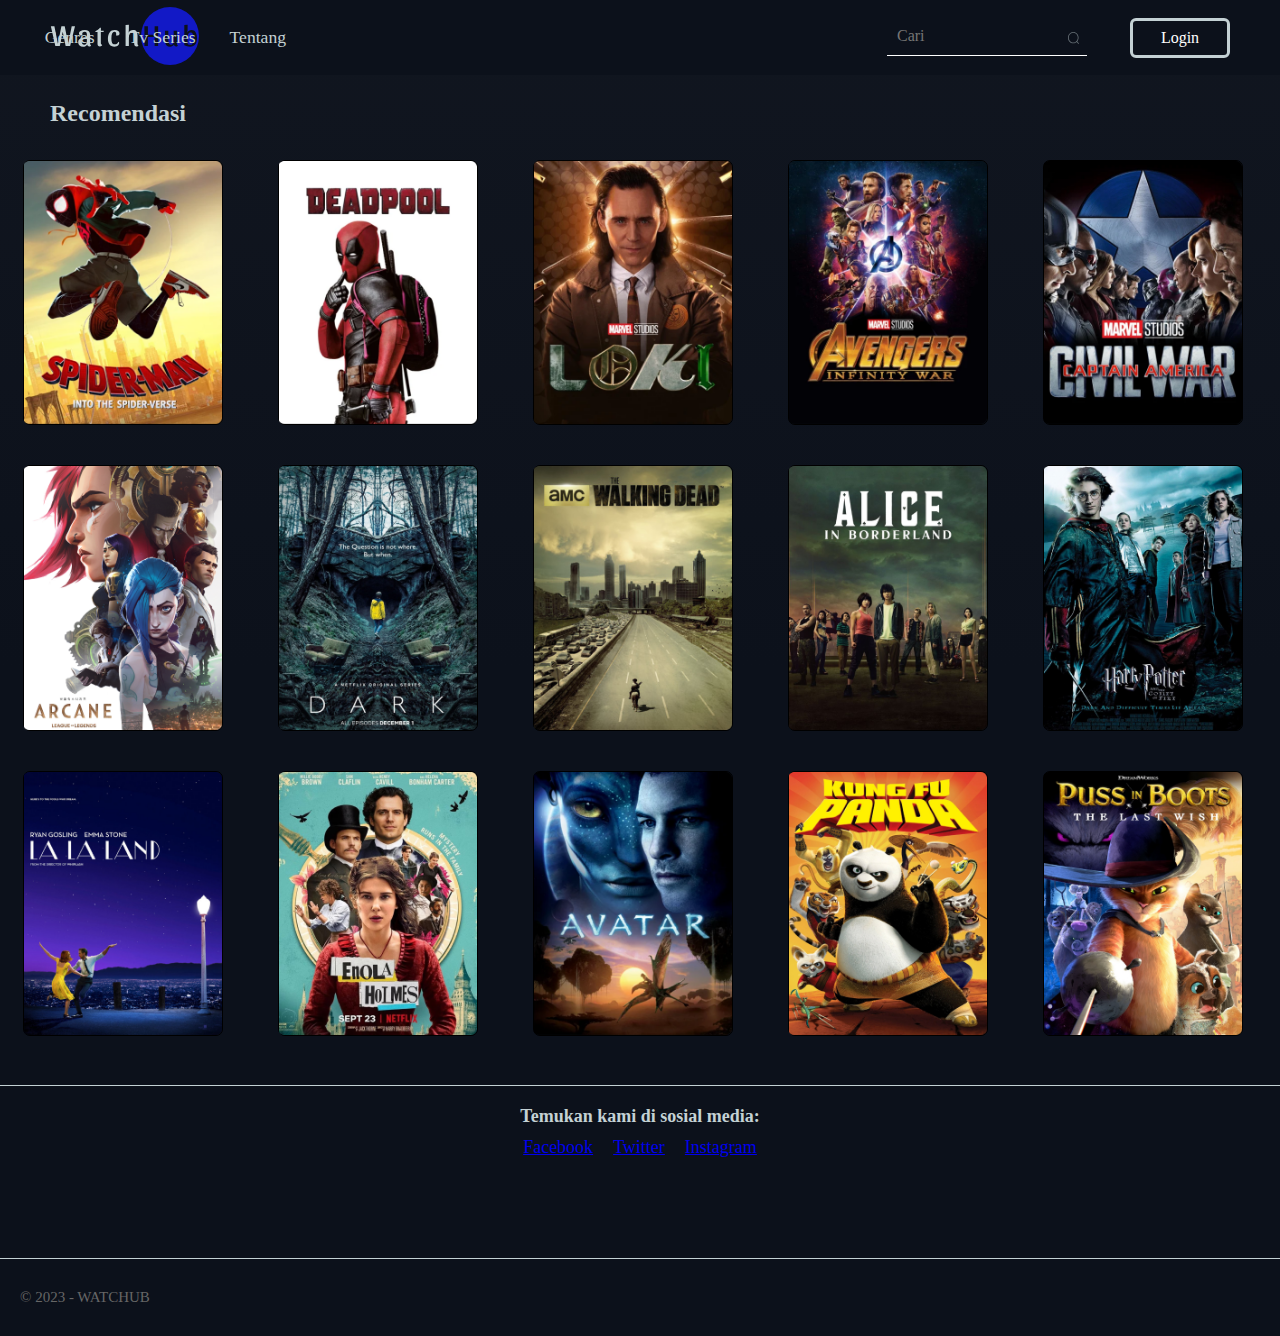
<file: index.html>
<!DOCTYPE html>
<html lang="en">
  <head>
    <meta charset="UTF-8" />
    <meta http-equiv="X-UA-Compatible" content="IE=edge" />
    <meta name="viewport" content="width=device-width, initial-scale=1.0" />
    <title>WatchHub</title>
    <link rel="icon" type="image/png" href="asset/logo/Group 13.svg">
    <link rel="stylesheet" href="style.css" />
  </head>
  <body>
    <header>
      <a href="index.html" class="logowh">
        <img src="asset/logo/Group 8.svg" class="logo" />
      </a>
      <nav class="navbar">
        <a href="genre.html">Genres</a>
        <li class="dropdown">
          <a href="javascript:void(0)" class="dropbtn">Tv Series</a>
          <div class="dropdown-content">
            <a href="#">Netflix</a>
            <a href="#">HBO</a>
            <a href="#">Disney+ Hotstar</a>
          </div>
        </li>
        <a href="tentang.html">Tentang</a>
        <form class="search-form">
          <input class="search-input" type="text" placeholder="Cari" />
          <button class="search-button" type="submit">
            <img src="asset/icon/Search (1).svg" alt="searching" />
          </button>
        </form>
        <button class="btn-daftar" onclick="window.location.href='register.html'">
          Login
        </button>
      </nav>
    </header>

    <!-- NAVBAR END -->

    <!-- CAROUSEL -->
    <div class="carousel-container">
      <div class="carousel"></div>
    </div>
    <!-- CAROUSEL END -->

    <!-- CARD CONTENT -->
    <div class="rekomendasi">
      <h2>Recomendasi</h2>
    </div>
    <div class="cards">
      <div class="card">
        <img src="asset/img/milesmorales.png" alt="gambar" />
        <div class="card-text">
          <h3>Spiderman: Into the Spider-Verse</h3>
          <p>
            Memperkenalkan remaja Brooklyn, Miles Morales, dan kemungkinan tak
            terbatas...
          </p>
        </div>
      </div>
      <div class="card">
        <img src="asset/img/deadpool.png" alt="gambar" />
        <div class="card-text">
          <h3>Deadpool</h3>
          <p>
            Wadi Wilson adalah tentara bayaran yang hidupnya berubah karena
            eksperimen...
          </p>
        </div>
      </div>
      <div class="card">
        <img src="asset/img/loki.png" alt="gambar" />
        <div class="card-text">
          <h3>Loki</h3>
          <p>
            Loki melanjutkan perannya sebagai "God of Mischief dalamserial
            terbaru dari...
          </p>
        </div>
      </div>
      <div class="card">
        <img src="asset/img/invinitywar.png" alt="gambar" />
        <div class="card-text">
          <h3>Avengers: Infinity War</h3>
          <p>
            Thanos yang perkassa siap menghancurkan alam semesta, Avengers
            dan...
          </p>
        </div>
      </div>
      <div class="card">
        <img src="asset/img/civilwar.png" alt="gambar" />
        <div class="card-text">
          <h3>Avengers: Civil War</h3>
          <p>
            Keputusan pemerintah mendorong UU Registrasi Pahlawan untuk
            megatur...
          </p>
        </div>
      </div>

      <div class="card">
        <img src="asset/img/arcane.png" alt="gambar" />
        <div class="card-text">
          <h3>Arcane</h3>
          <p>
            Vi dan Powder yatim piatu akibat penyerangan di kota Zaun, yang
            sering berseteru...
          </p>
        </div>
      </div>
      <div class="card">
        <img src="asset/img/dark.png" alt="gambar" />
        <div class="card-text">
          <h3>Dark</h3>
          <p>
            Hilangnya seorang anak menyebabkan empat keluarga saling membantu
            mencari...
          </p>
        </div>
      </div>
      <div class="card">
        <img src="asset/img/twd.png" alt="gambar" />
        <div class="card-text">
          <h3>The Walking Dead</h3>
          <p>
            Deputi Sheriff Rick Grimes terbangun dari komanya dan menemukan
            dunia pasca...
          </p>
        </div>
      </div>
      <div class="card">
        <img src="asset/img/alb.png" alt="gambar" />
        <div class="card-text">
          <h3>Alice In Borederland</h3>
          <p>
            Seorang pemuda yang obsesi dengan permainan video menemukan dirinya
            berada...
          </p>
        </div>
      </div>
      <div class="card">
        <img src="asset/img/harrypotter.png" alt="gambar" />
        <div class="card-text">
          <h3>Harry Potter end The Goblet of Fire</h3>
          <p>
            Harry memulai tahun keempatnya di Hogwarts, berkompetisi dalam...
          </p>
        </div>
      </div>

      <div class="card">
        <img src="asset/img/lalaland.png" alt="gambar" />
        <div class="card-text">
          <h3>La La Land</h3>
          <p>
            Mia, seorang calon aktris, melayani kopi latte untuk bintang film di
            antara audisi...
          </p>
        </div>
      </div>
      <div class="card">
        <img src="asset/img/enola.png" alt="gambar" />
        <div class="card-text">
          <h3>Enola Holmes</h3>
          <p>
            Saat mencari ibunya yang hilang, Enola Holmes menggunakan
            keahlian...
          </p>
        </div>
      </div>
      <div class="card">
        <img src="asset/img/avatar.png" alt="gambar" />
        <div class="card-text">
          <h3>Avatar</h3>
          <p>
            Pada abad ke-22, seorang Marinir yang lumpuh dikirim ke bulan
            Pandora untuk...
          </p>
        </div>
      </div>
      <div class="card">
        <img src="asset/img/kungfupanda.png" alt="gambar" />
        <div class="card-text">
          <h3>Kungfu Panda</h3>
          <p>
            Ketika Lembah Damai terancam, Po, seekor panda yang malas,
            menemukan...
          </p>
        </div>
      </div>
      <div class="card">
        <img src="asset/img/pussinboot.png" alt="gambar" />
        <div class="card-text">
          <h3>Puss in Boots: The Last Wish</h3>
          <p>
            Puss in Boots menemukan bahwa hasratnya akan petualangan telah
            merenggut..
          </p>
        </div>
      </div>
    </div>
    <!-- CARD CONTENT END -->
    <!-- FOOTER -->
    <footer>
      <div class="top-footer">
        <h4>Temukan kami di sosial media:</h4>
        <ul>
          <li><a href="#">Facebook</a></li>
          <li><a href="#">Twitter</a></li>
          <li><a href="#">Instagram</a></li>
        </ul>
      </div>
      <div class="bottom-footer">
        <p>&copy; 2023 - WATCHUB</p>
      </div>
    </footer>

    <!-- FOOTER END -->
  </body>
</html>
</file>
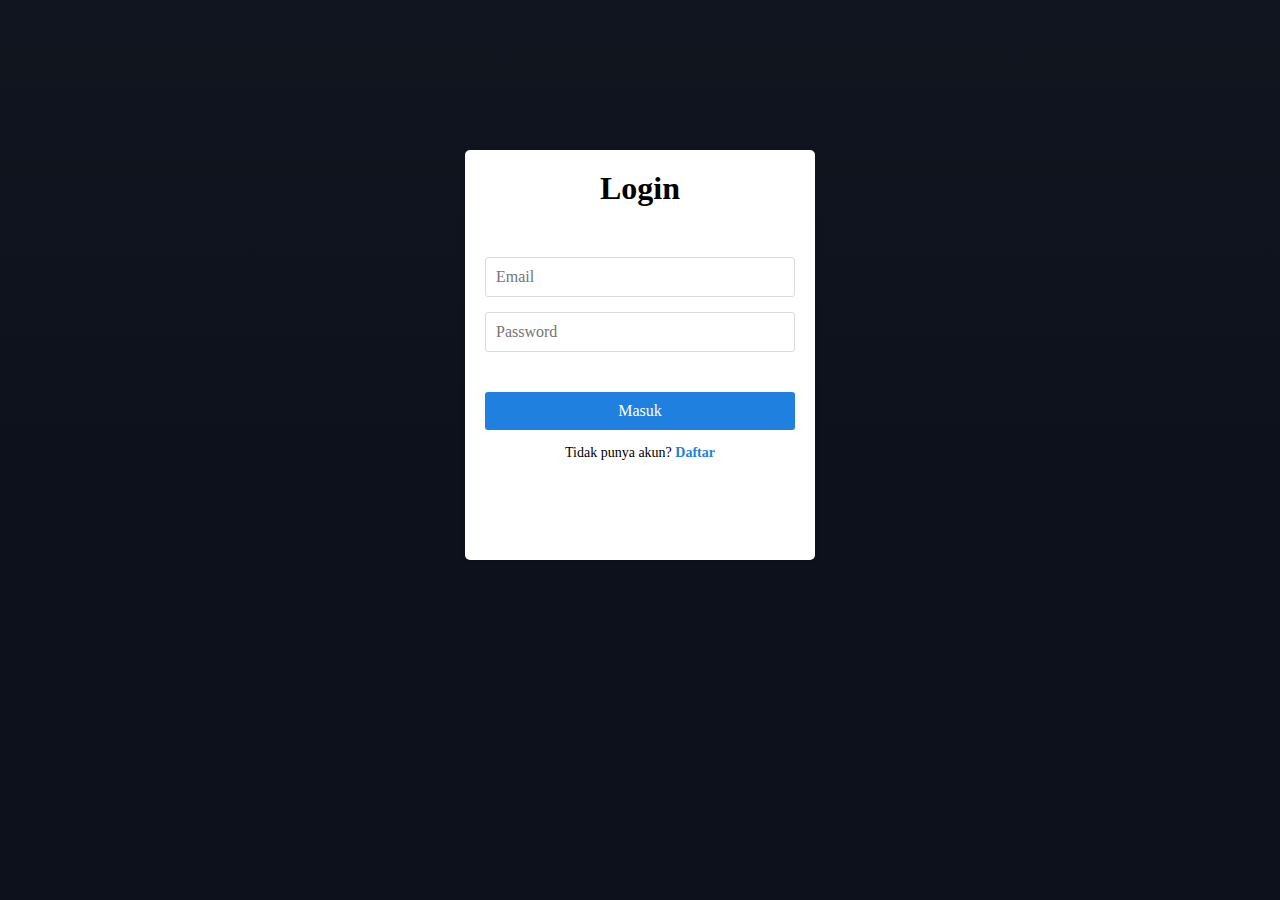
<file: login.html>
<!DOCTYPE html>
<html lang="en">
<head>
  <meta charset="UTF-8">
  <meta http-equiv="X-UA-Compatible" content="IE=edge">
  <meta name="viewport" content="width=device-width, initial-scale=1.0">
  <title>Login</title>
  <link rel="stylesheet" href="style.css">
</head>
<body bg-login>
  <div class="box-login">
  <h1>Login</h1>
  <form id="form-login">

    <input type="email" id="email" name="email" placeholder="Email" required>

    <input type="password" id="password" name="password" minlength="6" placeholder="Password" required>

    <button class="btn-login" type="submit">Masuk</button>
  </form>
  <div class="signup-link">
    Tidak punya akun? <a href="register.html">Daftar</a>
  </div>
</div>
  <script src="login.js"></script>
</body>
</html>
</file>
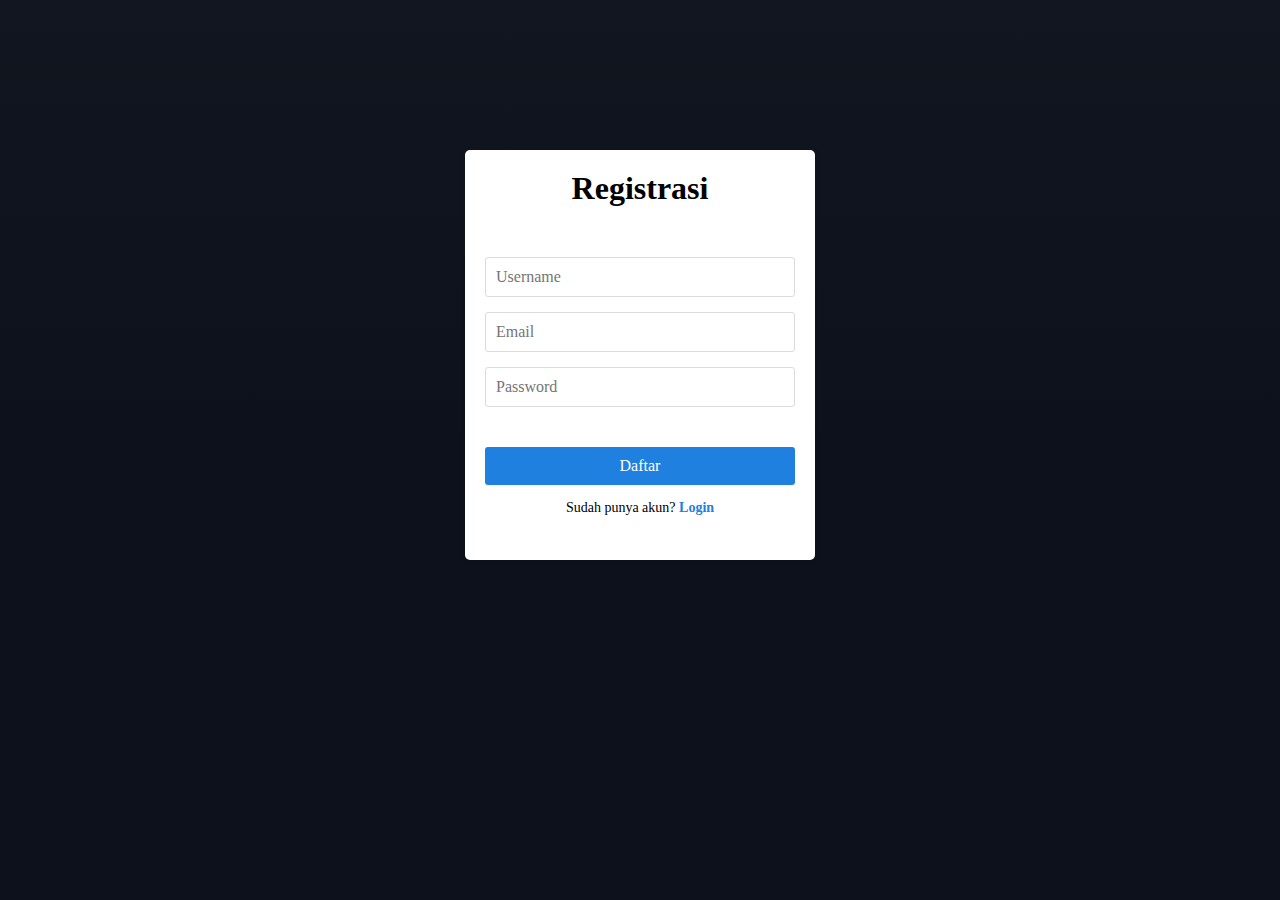
<file: register.html>
<!DOCTYPE html>
<html lang="en">
<head>
  <meta charset="UTF-8">
  <meta http-equiv="X-UA-Compatible" content="IE=edge">
  <meta name="viewport" content="width=device-width, initial-scale=1.0">
  <title>Registrasi</title>
  <link rel="stylesheet" href="style.css">
</head>
<body bg-register>
  <div class="box-register">
  <h1>Registrasi</h1>
  <form id="form-registrasi">
    <input type="text" id="nama" name="nama" placeholder="Username" required>

    <input type="email" id="email" name="email" placeholder="Email" required>

    <input type="password" id="password" name="password" minlength="6" placeholder="Password" required>

    <button class="btn-register" type="submit">Daftar</button>
  </form>
  <div class="signup-link">
    Sudah punya akun? <a href="login.html">Login</a>
  </div>
</div>
  <script src="register.js"></script>
</body>
</html>
</file>
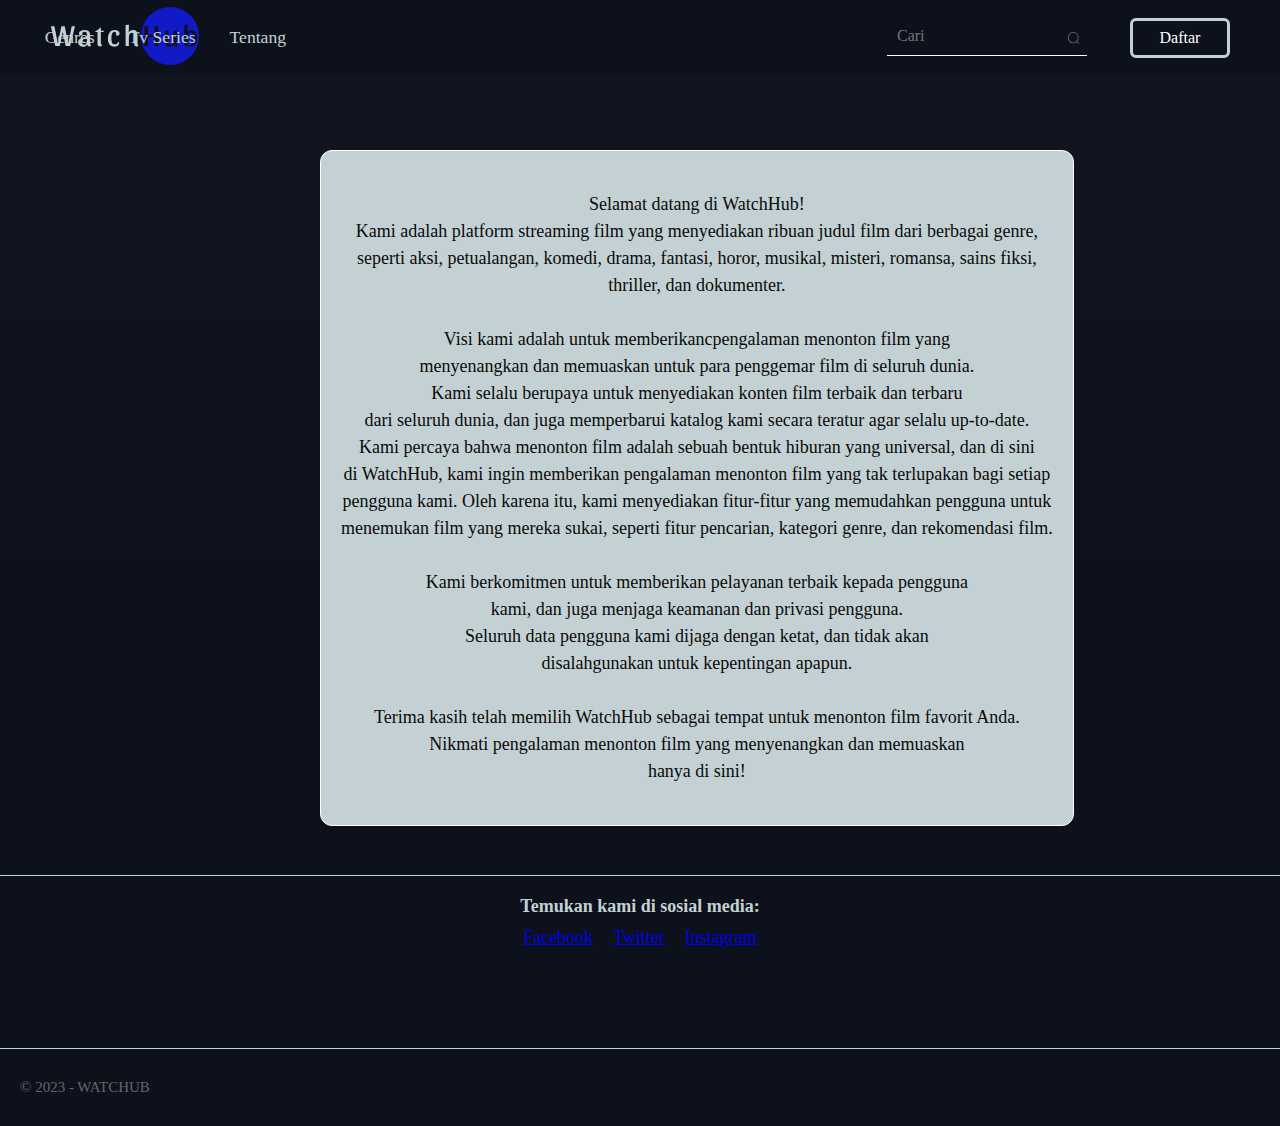
<file: tentang.html>
<!DOCTYPE html>
<html lang="en">
  <head>
    <meta charset="UTF-8" />
    <meta http-equiv="X-UA-Compatible" content="IE=edge" />
    <meta name="viewport" content="width=device-width, initial-scale=1.0" />
    <title>Tentang</title>
    <link rel="icon" type="image/png" href="asset/logo/Group 13.svg">
    <link rel="stylesheet" href="style.css" />
  </head>
  <body>
    <header>
      <a href="index.html" class="logowh">
        <img src="asset/logo/Group 8.svg" class="logo" />
      </a>
      <nav class="navbar">
        <a href="genre.html">Genres</a>
        <li class="dropdown">
          <a href="javascript:void(0)" class="dropbtn">Tv Series</a>
          <div class="dropdown-content">
            <a href="#">Netflix</a>
            <a href="#">HBO</a>
            <a href="#">Disney+ Hotstar</a>
          </div>
        </li>

        <a href="tentang.html">Tentang</a>
        <form class="search-form">
          <input class="search-input" type="text" placeholder="Cari" />
          <button class="search-button" type="submit">
            <img src="asset/icon/Search (1).svg" alt="searching" />
          </button>
        </form>
        <button class="btn-daftar" onclick="window.location.href='daftar.html'">
          Daftar
        </button>
      </nav>
    </header>
    <!-- NAVBAR END -->

    <!-- Content -->
    <div class="content-tentang">
      <p>
        Selamat datang di WatchHub! <br />
        Kami adalah platform streaming film yang menyediakan ribuan judul film
        dari berbagai genre,<br />
        seperti aksi, petualangan, komedi, drama, fantasi, horor, musikal,
        misteri, romansa, sains fiksi, <br />
        thriller, dan dokumenter. <br />
        <br />

        Visi kami adalah untuk memberikancpengalaman menonton film yang <br />
        menyenangkan dan memuaskan untuk para penggemar film di seluruh dunia.
        <br />
        Kami selalu berupaya untuk menyediakan konten film terbaik dan terbaru
        <br />
        dari seluruh dunia, dan juga memperbarui katalog kami secara teratur
        agar selalu up-to-date. <br />
        Kami percaya bahwa menonton film adalah sebuah bentuk hiburan yang
        universal, dan di sini<br />
        di WatchHub, kami ingin memberikan pengalaman menonton film yang tak
        terlupakan bagi setiap <br />
        pengguna kami. Oleh karena itu, kami menyediakan fitur-fitur yang
        memudahkan pengguna untuk <br />
        menemukan film yang mereka sukai, seperti fitur pencarian, kategori
        genre, dan rekomendasi film.<br />
        <br />

        Kami berkomitmen untuk memberikan pelayanan terbaik kepada pengguna<br />
        kami, dan juga menjaga keamanan dan privasi pengguna. <br />
        Seluruh data pengguna kami dijaga dengan ketat, dan tidak akan <br />
        disalahgunakan untuk kepentingan apapun. <br />
        <br />
        Terima kasih telah memilih WatchHub sebagai tempat untuk menonton film
        favorit Anda. <br />
        Nikmati pengalaman menonton film yang menyenangkan dan memuaskan <br />
        hanya di sini!<br />
      </p>
    </div>
    <!-- Content End -->
    <!-- FOOTER -->
    <footer>
      <div class="top-footer">
        <h4>Temukan kami di sosial media:</h4>
        <ul>
          <li><a href="#">Facebook</a></li>
          <li><a href="#">Twitter</a></li>
          <li><a href="#">Instagram</a></li>
        </ul>
      </div>
      <div class="bottom-footer">
        <p>&copy; 2023 - WATCHUB</p>
      </div>
    </footer>

    <!-- FOOTER END -->
  </body>
</html>
</file>
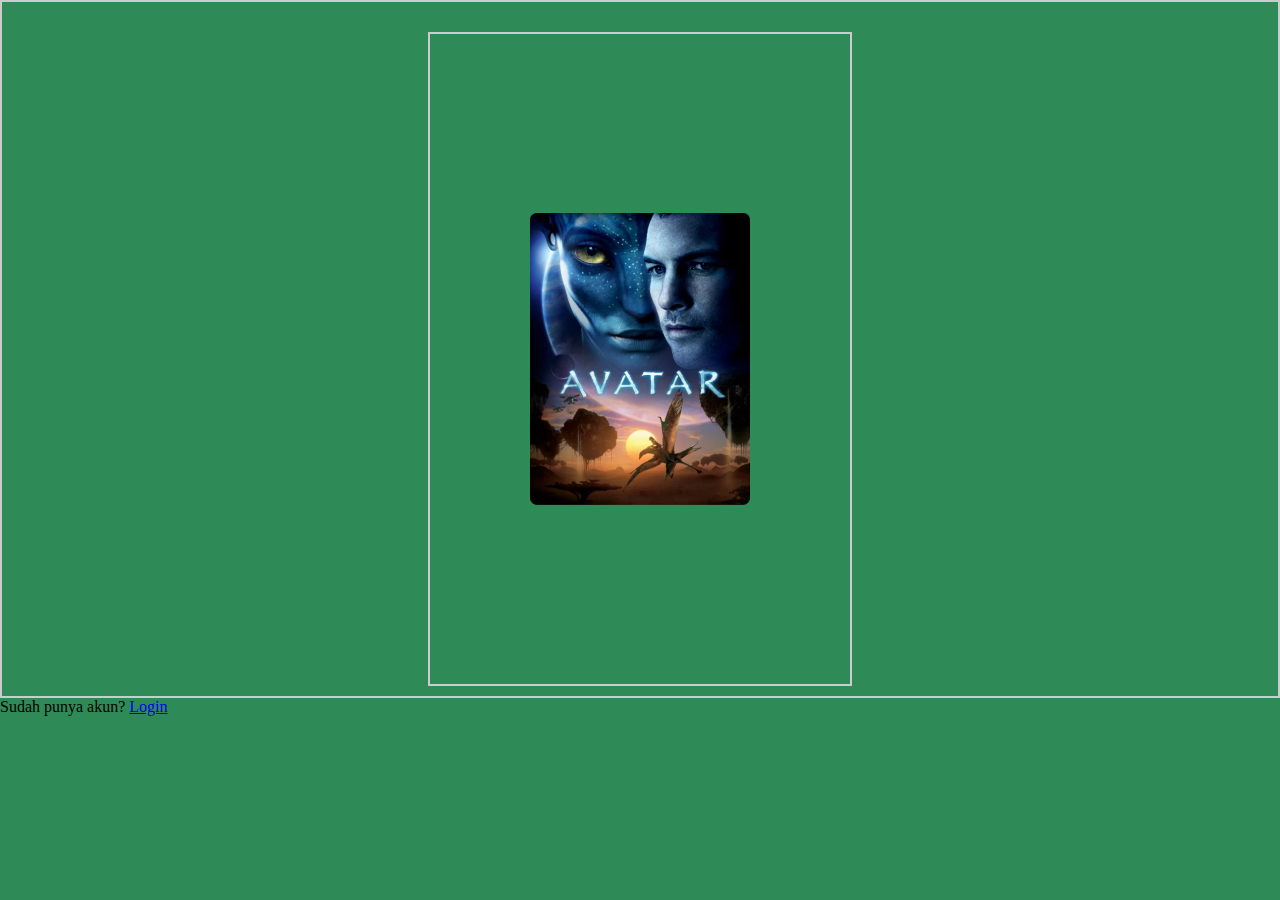
<file: welcome.html>
<!DOCTYPE html>
<html lang="en">
<head>
  <meta charset="UTF-8">
  <meta http-equiv="X-UA-Compatible" content="IE=edge">
  <meta name="viewport" content="width=device-width, initial-scale=1.0">
  <title>Document</title>
  <link rel="stylesheet" href="welcome.css">
</head>
<body>
  <div id="welcome-message">
    <p>
    <img src="asset/img/avatar.png" alt="">
  </p>
  </div>
  <script>
    // Mendapatkan nilai username dari local storage
    const name = localStorage.getItem("name-login");
    // Jika nilai username tidak null, tampilkan di halaman utama
    if (name !== null) {
      const welcomeMessage = document.createElement("p");
      welcomeMessage.textContent = "Selamat datang di WatchHub, " + name + "!";
      // document.body.appendChild(welcomeMessage);
      document.getElementById("welcome-message").appendChild(welcomeMessage);
    }
  </script>
  <div class="signup-link">
    Sudah punya akun? <a href="login.html">Login</a>
  </div>
  
</body>
</html>
</file>
<file: style.css>
*{
  
  margin: 0;
  padding: 0;
  box-sizing: border-box;
  font-family: quicksand;
}
body {
  display: flex;
  /* background: #0C111B; */
  background: linear-gradient(to top, rgb(12, 17, 27), rgb(12, 17, 27), rgba(12, 17, 27, 0.982));
  min-height: 100vh;
  background-size: cover;
  background-position: center;
  position: relative;
  padding-bottom: 300px;
}
 header {
  background: #0C111B;
  position: fixed;
  top: 0;
  left: 0;
  width: 100%;
  height: 75px;
  padding: 20px 100px;
  display: flex;
  justify-content: space-between;
  align-items: center;
  z-index: 99;
  
 }
 header a {
  text-decoration: none;
 }

 
 .logo{
  font-size: 2em;
  user-select: none;
  cursor: pointer;
  margin-left: -50px;
  color: #C4D1D4;
 }


 .navbar a{
  position: relative;
  font-size: 1.1em;
  color: #C4D1D4;
  text-decoration: none;
  font-weight: 500;
  margin-left: 30px; 
  left: -800px;
 }

 .navbar a:hover{
  color: #ffff;
 }

 .navbar a::after{
  content: '';
  position: absolute;
  left: 0;
  width: 100%;
  height: 3px;
  bottom: -6px;
  background: #ffff;
  border-radius: 5px;
  transform: scaleX(0);
  transition: transform 0.5s;
  transform-origin: left;
 }
 .navbar a:hover::after{
  transform: scaleX(1);
 }

.search-form{
  position: absolute;
  bottom: 22px;
  right: 180px;
}

.search-input {
  padding: 10px;
  background : none;
  border: none;
  background-color: transparent;
  outline: none;
  border-bottom: 1px solid white;
  width: 200px;
  color: white;
  font-size: medium;
  margin-bottom: -200px;
}


.search-button {
  padding: 0.5rem 1rem;
  background-color: transparent;
  outline: none;
  border: none;
  border-radius: 0 0.25rem 0.25rem 0;
  cursor: pointer;
  transition: 0.3s ease;
  margin-left: -45px;
}
.search-button img{
  width: 50%;
  height: 50%;
  margin-bottom: -3px;
}


.navbar .btn-daftar{
  margin-left: 40px;
  width: 100px;
  height: 40px;
  background: transparent;
  border: solid #C4D1D4;
  outline: none;
  border-radius: 6px;
  font-size: medium;
  color: #ffff;
  font-weight: 500;
  margin-right: -50px;
  transition: .5s;
}
.navbar .btn-daftar:hover{
  background-color: #C4D1D4;
  color: black;
  cursor: pointer;
}

.btn-daftar a {
  margin-left: 825px;
}

/* Carousel */

/* Carousel End */

/* Card */
.rekomendasi h2{
  margin-top: 100px;
  margin-left: 50px;
  position: absolute;
  color: #C4D1D4;
}

.cards {
  margin-top: 160px;
  display: flex;
  flex-wrap: wrap;
  justify-content: center;
  align-items: center;
  cursor: pointer;
  gap: 40px;
  padding-left: 20px;
  padding-right: 20px;
}

.card {
  width: 200px;
  height: 265.33px;
  border: 1px solid black;
  overflow:inherit;
  transition: transform 0.7s ease;
  margin-right: 15px;
  display: inline-block;
  border-radius: 7px;
}

.card img {
  width: 100%;
  height: 100%;
  object-fit: cover;
  display: flex;
  align-items: center;
  justify-content: center;
}
.card:hover {
  transform: scale(1.2);
}

.card-text {
  position: absolute;;
  bottom: 0;
  left: 0;
  width: 100%;
  background: linear-gradient(to top, rgb(12, 17, 27), rgba(12, 17, 27, 0.900), rgba(12, 17, 27, 0.030));
  /* border-radius: 7px; */
  color: white;
  padding: 20px;
  box-sizing: border-box;
}

.card-text p{
  margin-top: 4px;
  font-size:small;
  color: #C4D1D4 ;
}

/* .card-text p:hover{
  opacity: 0.5;
} */
/* Card end */

/* Footer */


footer {
  background-color: #0C111B;
  text-align: center;
  position: absolute;
  bottom: 0;
  width: 100%;
  border-top: 1px solid #C4D1D4;
  font-size: large;
}

.top-footer {
  margin-bottom: 100px;
  margin-top: 20px;
}

.top-footer h4 {
  margin-bottom: 10px;
  color: #C4D1D4;
}

.top-footer ul {
  list-style-type: none;
  margin: 0;
  padding: 0;
  display: flex;
  justify-content: center;

}

.top-footer li {
  margin: 0 10px;
  
}

.bottom-footer {
  color: #666;
  border-top: 1px solid #C4D1D4;
  width: 100%;
}

.bottom-footer p {
  display: flex;
  font-size: 15px;
  margin-bottom: 30px;
  margin-top: 30px;
  margin-left: 20px;
}
/* Footer End */



/* Genre */

.cards-genre{
  margin-top: 170px;
  margin-bottom: 210px;
  display: flex;
  flex-wrap: wrap;
  justify-content: center;
  align-items: center;
  cursor: pointer;
  gap: 40px;
  padding-left: 20px;
  padding-right: 20px;
}

.card-genre{
  width: 230px;
  height: 150px;
  border: 1px solid black;
  overflow:inherit;
  transition: transform 0.7s ease;
  margin-right: 15px;
  display: inline-block;
  border-radius: 7px;

}

.card-genre:hover{
  transform: scale(1.2);
}
.card-genre img {
  width: 100%;
  height: 100%;
  object-fit: cover;
  display: flex;
  align-items: center;
  justify-content: center;
  border-radius: 7px;
}

.card-text-genre {
  position: absolute;
  bottom: 0;
  left: 0;
  width: 100%;
  background: linear-gradient(to top, rgb(12, 17, 27), rgba(12, 17, 27, 0.6), rgba(12, 17, 27, 0.030));
  border-radius: 7px;
  color: white;
  padding: 20px;
  box-sizing: border-box;
  transition: bottom 0.1s  ease;
  text-align: center;
}

.content h2{
  margin-top: 100px;
  margin-left: 50px;
  position: absolute;
  color: #C4D1D4;

}
/* Genre End */

/* Tentang */

.content-tentang{
  color: #0a0a0a;
  text-align: center;
  margin-left: 25%;
  margin-top: 150px;
  font-size: large; 
  background: #C4D1D4;
  border: 1px solid white ;
  backdrop-filter: blur(50px);
  border-radius: 12px;
  backdrop-filter: blur(20px);
}

.content-tentang p{
  margin-top: 40px;
  margin-bottom: 40px;
  margin-left: 20px;
  margin-right: 20px;
  line-height: 1.5;
}

/* Tentang End */

/* Daftar */

/* Style untuk label */
.nama-pw-email label {
	display: block;
	margin-bottom: 10px;
	font-weight: bold;
}

/* Style untuk input text */
.daftar-form input{
  padding: 10px;
  border: 1px solid #ccc;
  border-radius: 5px;
  margin-bottom: 15px;
  font-size: 16px;
  
}

textarea {
	padding: 10px;
	border-radius: 5px;
	border: 1px solid #ccc;
	font-size: 16px;
	margin-bottom: 15px;
	width: 100%;
	box-sizing: border-box;
}

/* Style untuk select option */
select {
	height: 40px;
  width: 100px;
}

/* Style untuk radio button dan checkbox */
.radio input[type="radio"],
.checkbox input[type="checkbox"] {
	display: inline-block;
	margin-right: 10px;
}

/* Style untuk tombol submit */
input[type="submit"] {
	background-color: #4CAF50;
	color: white;
	padding: 12px 20px;
	border: none;
	border-radius: 4px;
	cursor: pointer;
}

input[type="submit"]:hover {
	background-color: #45a049;
}

/* Style untuk text area */
textarea {
	height: 150px;
	resize: none;
}

/* Style untuk form */
.daftar-form form {
	width: 50%;
	margin: 0 auto;
	padding: 20px;
	background-color: #C4D1D4;
	border-radius: 5px;
	box-shadow: 0px 0px 10px #ccc;
}

.daftar-form{
  margin-top: 150px;
  position: relative;
  width: 100%;
  
}
/* .radio{
  display: flex;
  align-items: center;
} */
/* .checkbox{
  display: flex;
  align-items: center;
  
} */

.daftar-form h2{
  display: flex;
  align-items: center;
  justify-content: center;
 
}

.btn-submit{
  display: flex;
  align-items: center;
  justify-content: center;
}
/* Daftar End */


li.dropdown {
  display: inline-block;
}

.dropdown-content {
  display: none;
  position: absolute;
  min-width: 160px;
  box-shadow: 0px 8px 16px 0px rgba(0, 0, 0, 0.2);
  z-index: 1;
}

.dropdown-content a {
  color: #C4D1D4;
  padding: 10px 10px;
  text-decoration: none;
  display: block;
  text-align: left;
  background: #0C111B;
}


.dropdown-content a:hover {
  background-color: #C4D1D4;
  color: #0C111B;
 
}

.dropdown:hover .dropdown-content {
  display: block;
}


/* Login dan Registrasi */

.bg-register {
  display: flex;
  height: 500px;
  justify-content: center;
  align-items: center;
}

.box-register {
  background-color: #ffffff;
  border-radius: 5px;
  box-shadow: 0px 0px 5px rgba(0, 0, 0, 0.1);
  padding: 20px;
  width: 370px;
  height: 410px;
  max-width: 350px;
  margin: auto;
  text-align: center;
  margin-top: 150px;

}

.box-register h2 {
  margin-top: 20px;
}


#form-registrasi{
  margin-top: 50px;
}

#form-registrasi input {
  display: block;
  width: 100%;
  padding: 10px;
  margin-bottom: 15px;
  border: 1px solid #dbdbdb;
  border-radius: 3px;
  font-size: 16px;
  font-family: inherit;
}

.btn-register {
  display: block;
  width: 100%;
  background-color: #1F80E0;
  color: #fff;
  padding: 10px;
  border: none;
  border-radius: 3px;
  cursor: pointer;
  font-size: 16px;
  font-family: inherit;
  margin-bottom: 15px;
  margin-top: 40px;
}

.signup-link {
  font-size: 14px;
}

.signup-link a {
  color: #1F80E0;
  font-weight: bold;
  text-decoration: none;
}

.signup-link a:hover {
  text-decoration: underline;
}


.bg-login {
  display: flex;
  height: 100vh;
  justify-content: center;
  align-items: center;
}

.box-login {
  background-color: #fff;
  border-radius: 5px;
  box-shadow: 0px 0px 5px rgba(0, 0, 0, 0.1);
  padding: 20px;
  width: 370px;
  height: 410px;
  max-width: 350px;
  margin: auto;
  text-align: center;
  margin-top: 150px;

}

.box-login h2 {
  margin-top: 20px;
}

#form-login{
  margin-top: 50px;
}

#form-login input {
  display: block;
  width: 100%;
  padding: 10px;
  margin-bottom: 15px;
  border: 1px solid #dbdbdb;
  border-radius: 3px;
  font-size: 16px;
  font-family: inherit;
}

.btn-login {
  display: block;
  width: 100%;
  background-color: #1F80E0;
  color: #fff;
  padding: 10px;
  border: none;
  border-radius: 3px;
  cursor: pointer;
  font-size: 16px;
  font-family: inherit;
  margin-bottom: 15px;
  margin-top: 40px;
}

.btn-login:hover {
  background-color: #0084e4;
}

.signup-link {
  font-size: 14px;
}

.signup-link a {
  color: #1F80E0;
  font-weight: bold;
  text-decoration: none;
}

.signup-link a:hover {
  text-decoration: underline;
}
</file>
<file: welcome.css>
*{
  padding: 0;
  margin: 0;
  background: seagreen;
}


/* Ganti font family dan ukuran font */
p {
  
  font-size: 24px;
  font-weight: bold;
  
  margin-top: 20px;
  border: 2px solid #ccc;
  padding: 100px;
  display: flex;
  align-items: center;
  justify-content: center;
  height: 450px;

}

#welcome-message {
  color: #fff;
  font-family: quicksand;
  display: flex;
  align-items: center;
  justify-content: center;
  border: 2px solid #ccc;
  padding: 10px;
  
}
</file>
